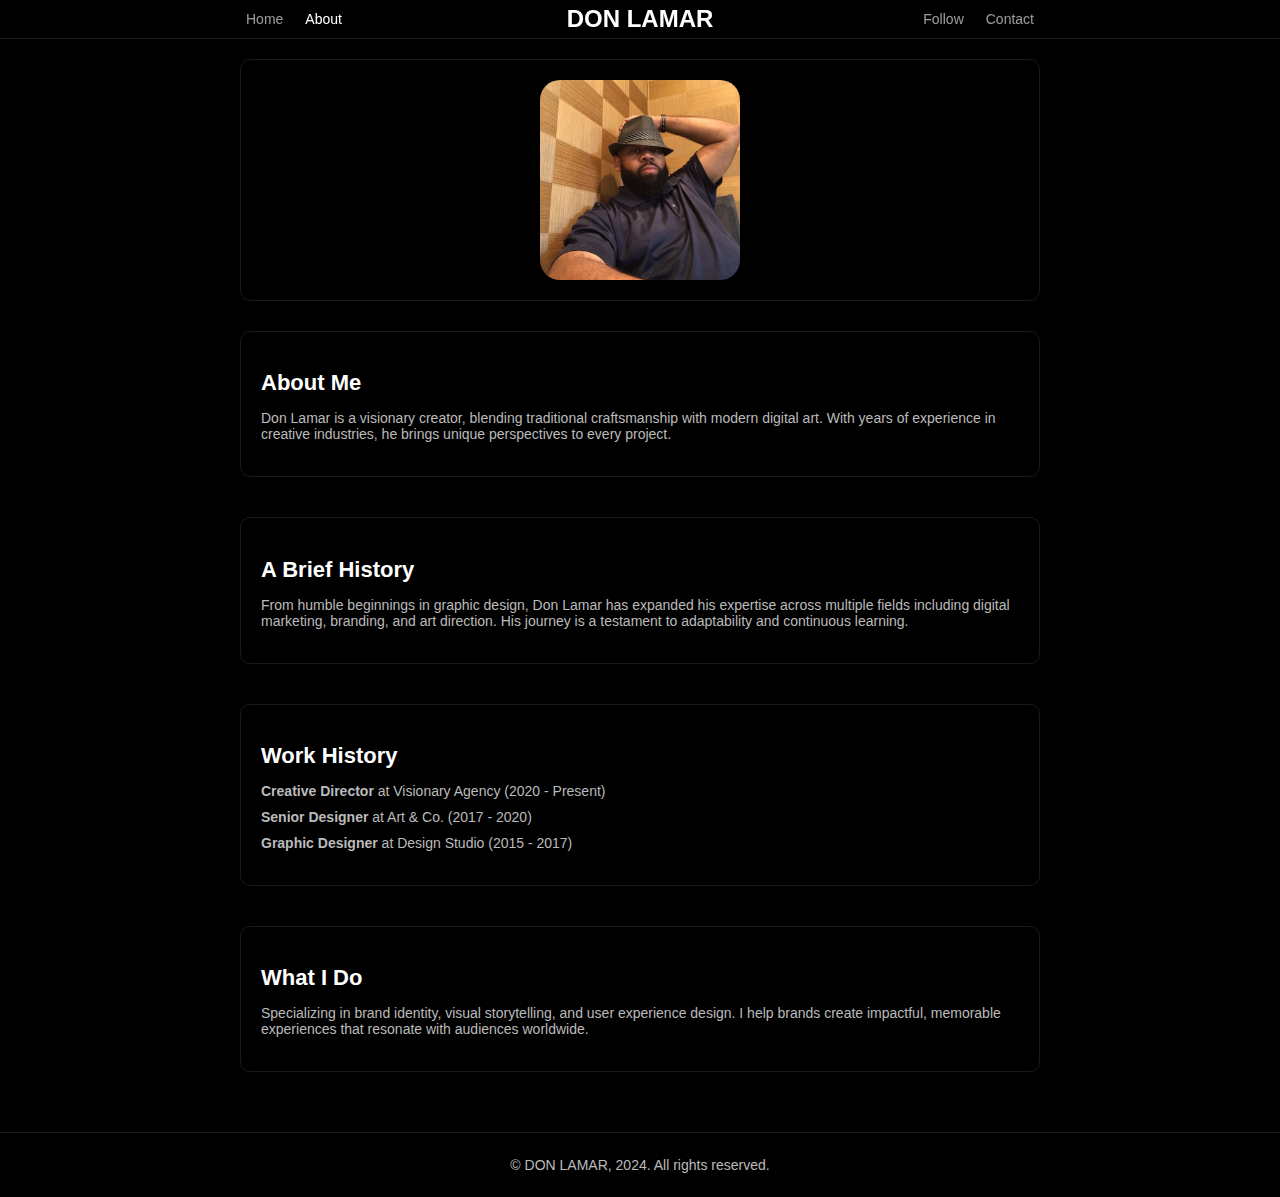
<file: pages/html/about.html>
<!DOCTYPE html>
<html lang="en">
<head>
  <meta charset="UTF-8">
  <meta name="viewport" content="width=device-width, initial-scale=1.0">
  <title>About - DON LAMAR</title>
  <link rel="stylesheet" href="../css/about.css">
</head>
<body>
  <div id="app">
    <!-- Navbar -->
    <header class="header">
      <nav class="nav">
        <div class="nav-buttons">
          <button class="nav-button" onclick="window.location.href='/index.html'">Home</button>
          <button class="nav-button active" onclick="window.location.href='about.html'">About</button>
        </div>
        <h1 class="title">DON LAMAR</h1>
        <div class="nav-buttons">
          <button class="nav-button" onclick="window.location.href='follow.html'">Follow</button>
          <button class="nav-button" onclick="window.location.href='contact.html'">Contact</button>
        </div>
      </nav>
    </header>

    <!-- Main Content -->
    <main class="main-content">
      <!-- Reactive Image -->
      <section class="image-section">
        <img src="../../assets/donlamar.jpg" alt="Don Lamar" class="reactive-image">
      </section>

      <!-- About Me Section -->
      <section class="about-section">
        <h2>About Me</h2>
        <p>Don Lamar is a visionary creator, blending traditional craftsmanship with modern digital art. With years of experience in creative industries, he brings unique perspectives to every project.</p>
      </section>

      <!-- A Brief History Section -->
      <section class="history-section">
        <h2>A Brief History</h2>
        <p>From humble beginnings in graphic design, Don Lamar has expanded his expertise across multiple fields including digital marketing, branding, and art direction. His journey is a testament to adaptability and continuous learning.</p>
      </section>

      <!-- Work History Section -->
      <section class="work-history-section">
        <h2>Work History</h2>
        <ul>
          <li><strong>Creative Director</strong> at Visionary Agency (2020 - Present)</li>
          <li><strong>Senior Designer</strong> at Art & Co. (2017 - 2020)</li>
          <li><strong>Graphic Designer</strong> at Design Studio (2015 - 2017)</li>
        </ul>
      </section>

      <!-- What I Do Section -->
      <section class="what-i-do-section">
        <h2>What I Do</h2>
        <p>Specializing in brand identity, visual storytelling, and user experience design. I help brands create impactful, memorable experiences that resonate with audiences worldwide.</p>
      </section>
    </main>

    <!-- Footer -->
    <footer class="footer">
      <p>&copy; DON LAMAR, 2024. All rights reserved.</p>
    </footer>
  </div>
</body>
</html>
</file>
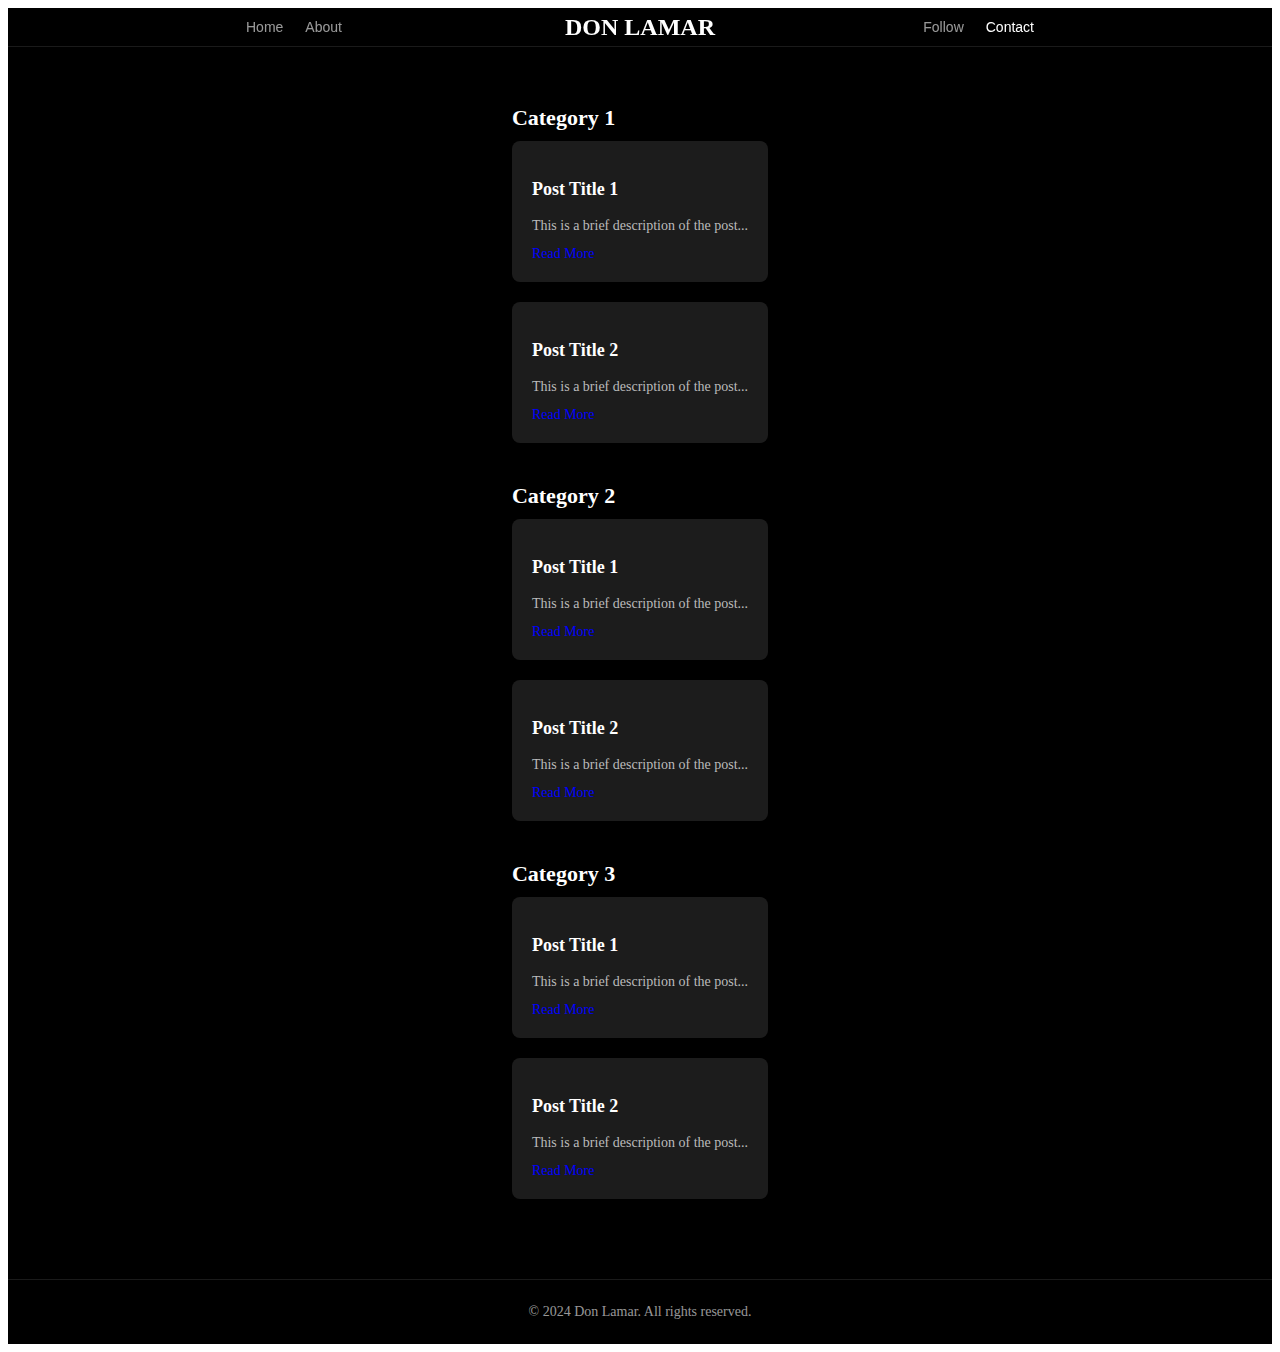
<file: pages/html/categories.html>
<!DOCTYPE html>
<html lang="en">
<head>
    <meta charset="UTF-8">
    <meta name="viewport" content="width=device-width, initial-scale=1.0">
    <title>Categories</title>
    <link rel="stylesheet" href="/pages/css/categories.css"> <!-- Link to your custom CSS -->
</head>
<body>
    <div class="categories-page-container">
        <!-- Header (can be reused from your main layout) -->
        <header class="header">
            <nav class="nav">
              <div class="nav-buttons">
                <button class="nav-button" onclick="window.location.href='/index.html'">Home</button>
                <button class="nav-button" onclick="window.location.href='about.html'">About</button>
              </div>
              <h1 class="title">DON LAMAR</h1>
              <div class="nav-buttons">
                <button class="nav-button" onclick="window.location.href='follow.html'">Follow</button>
                <button class="nav-button active" onclick="window.location.href='contact.html'">Contact</button>
              </div>
            </nav>
          </header>

        <div class="categories-content">
            <!-- Category 1 -->
            <section class="category-section">
                <h2 class="category-title">Category 1</h2>
                <div class="category-posts">
                    <div class="post-card">
                        <h3 class="post-title">Post Title 1</h3>
                        <p class="post-description">This is a brief description of the post...</p>
                        <a href="post1.html" class="read-more">Read More</a>
                    </div>
                    <div class="post-card">
                        <h3 class="post-title">Post Title 2</h3>
                        <p class="post-description">This is a brief description of the post...</p>
                        <a href="post2.html" class="read-more">Read More</a>
                    </div>
                    <!-- Add more posts here -->
                </div>
            </section>

            <!-- Category 2 -->
            <section class="category-section">
                <h2 class="category-title">Category 2</h2>
                <div class="category-posts">
                    <div class="post-card">
                        <h3 class="post-title">Post Title 1</h3>
                        <p class="post-description">This is a brief description of the post...</p>
                        <a href="post3.html" class="read-more">Read More</a>
                    </div>
                    <div class="post-card">
                        <h3 class="post-title">Post Title 2</h3>
                        <p class="post-description">This is a brief description of the post...</p>
                        <a href="post4.html" class="read-more">Read More</a>
                    </div>
                    <!-- Add more posts here -->
                </div>
            </section>

            <!-- Category 3 -->
            <section class="category-section">
                <h2 class="category-title">Category 3</h2>
                <div class="category-posts">
                    <div class="post-card">
                        <h3 class="post-title">Post Title 1</h3>
                        <p class="post-description">This is a brief description of the post...</p>
                        <a href="post5.html" class="read-more">Read More</a>
                    </div>
                    <div class="post-card">
                        <h3 class="post-title">Post Title 2</h3>
                        <p class="post-description">This is a brief description of the post...</p>
                        <a href="post6.html" class="read-more">Read More</a>
                    </div>
                    <!-- Add more posts here -->
                </div>
            </section>

            <!-- Add more categories as needed -->
        </div>

        <!-- Footer -->
        <footer class="footer">
            <p>&copy; 2024 Don Lamar. All rights reserved.</p>
        </footer>
    </div>
</body>
</html>
</file>
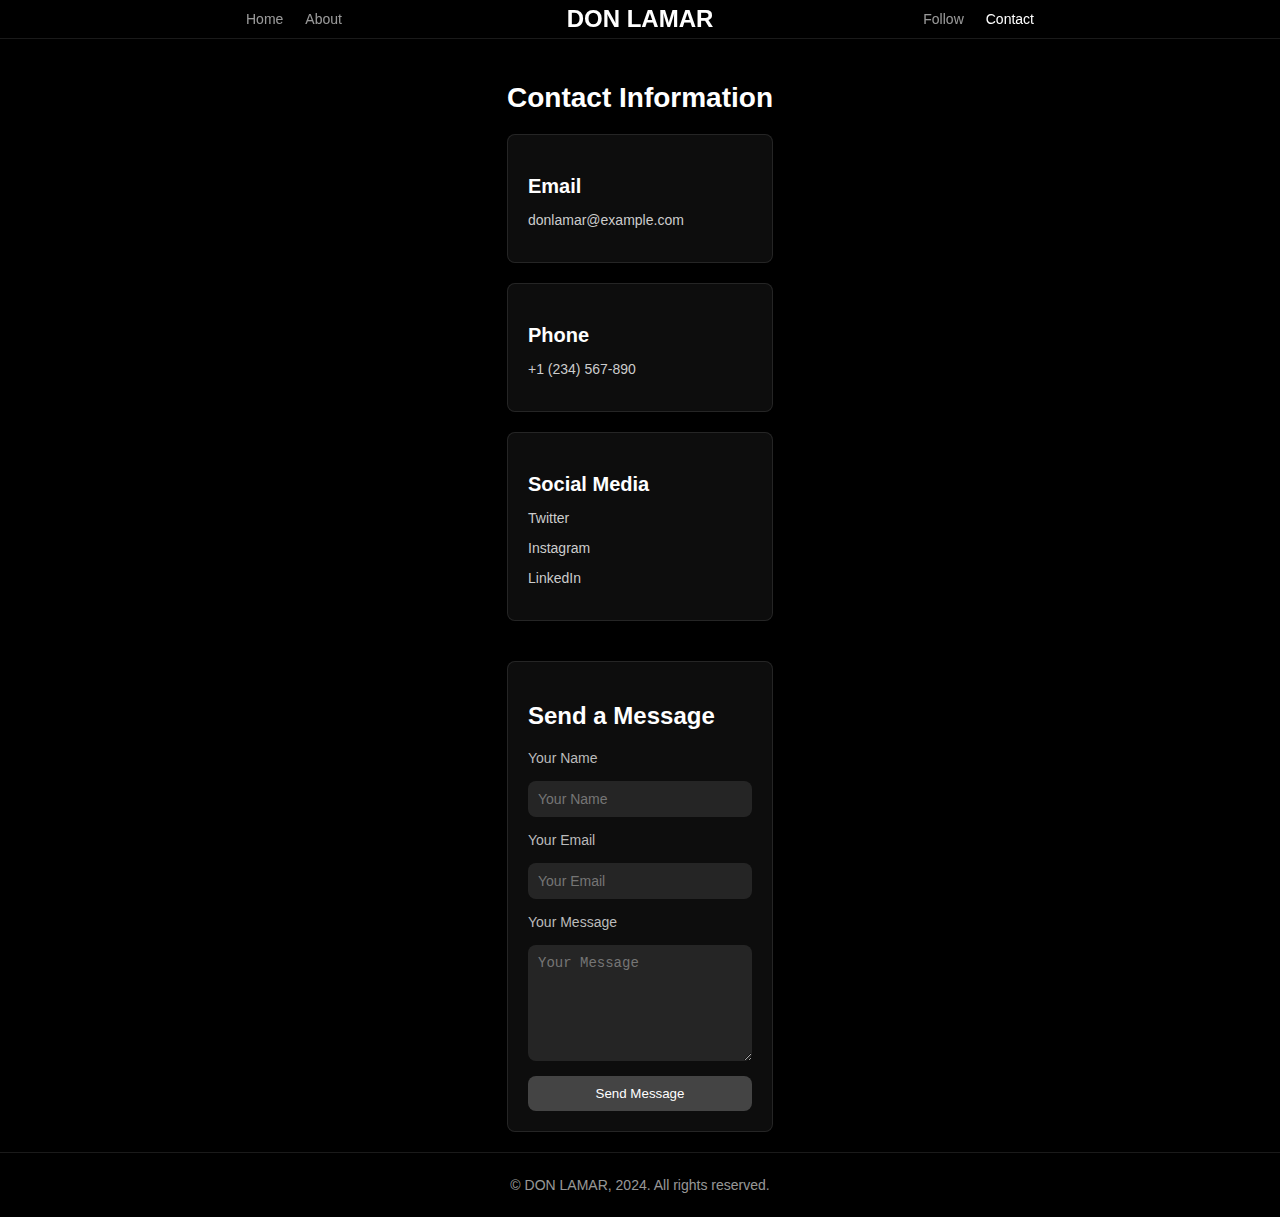
<file: pages/html/contact.html>
<!DOCTYPE html>
<html lang="en">
<head>
  <meta charset="UTF-8">
  <meta name="viewport" content="width=device-width, initial-scale=1.0">
  <title>Contact - DON LAMAR</title>
  <link rel="stylesheet" href="/pages/css/contact.css">
</head>
<body>
  <div id="app">
    <!-- Navbar -->
    <header class="header">
      <nav class="nav">
        <div class="nav-buttons">
          <button class="nav-button" onclick="window.location.href='/index.html'">Home</button>
          <button class="nav-button" onclick="window.location.href='about.html'">About</button>
        </div>
        <h1 class="title">DON LAMAR</h1>
        <div class="nav-buttons">
          <button class="nav-button" onclick="window.location.href='follow.html'">Follow</button>
          <button class="nav-button active" onclick="window.location.href='contact.html'">Contact</button>
        </div>
      </nav>
    </header>

    <!-- Main Content -->
    <main class="main-content">
      <h2>Contact Information</h2>
      <div class="contact-info">
        <div class="contact-item">
          <h3>Email</h3>
          <p><a href="mailto:donlamar@example.com">donlamar@example.com</a></p>
        </div>
        <div class="contact-item">
          <h3>Phone</h3>
          <p><a href="tel:+1234567890">+1 (234) 567-890</a></p>
        </div>
        <div class="contact-item">
          <h3>Social Media</h3>
          <p><a href="https://twitter.com/donlamar" target="_blank">Twitter</a></p>
          <p><a href="https://instagram.com/donlamar" target="_blank">Instagram</a></p>
          <p><a href="https://linkedin.com/in/donlamar" target="_blank">LinkedIn</a></p>
        </div>
      </div>

      <!-- Contact Form -->
      <section class="contact-form-section">
        <h2>Send a Message</h2>
        <form action="#" method="POST" class="contact-form">
          <label for="name">Your Name</label>
          <input type="text" id="name" name="name" placeholder="Your Name" required>

          <label for="email">Your Email</label>
          <input type="email" id="email" name="email" placeholder="Your Email" required>

          <label for="message">Your Message</label>
          <textarea id="message" name="message" placeholder="Your Message" rows="6" required></textarea>

          <button type="submit" class="submit-button">Send Message</button>
        </form>
      </section>
    </main>

    <!-- Footer -->
    <footer class="footer">
      <p>&copy; DON LAMAR, 2024. All rights reserved.</p>
    </footer>
  </div>
</body>
</html>
</file>
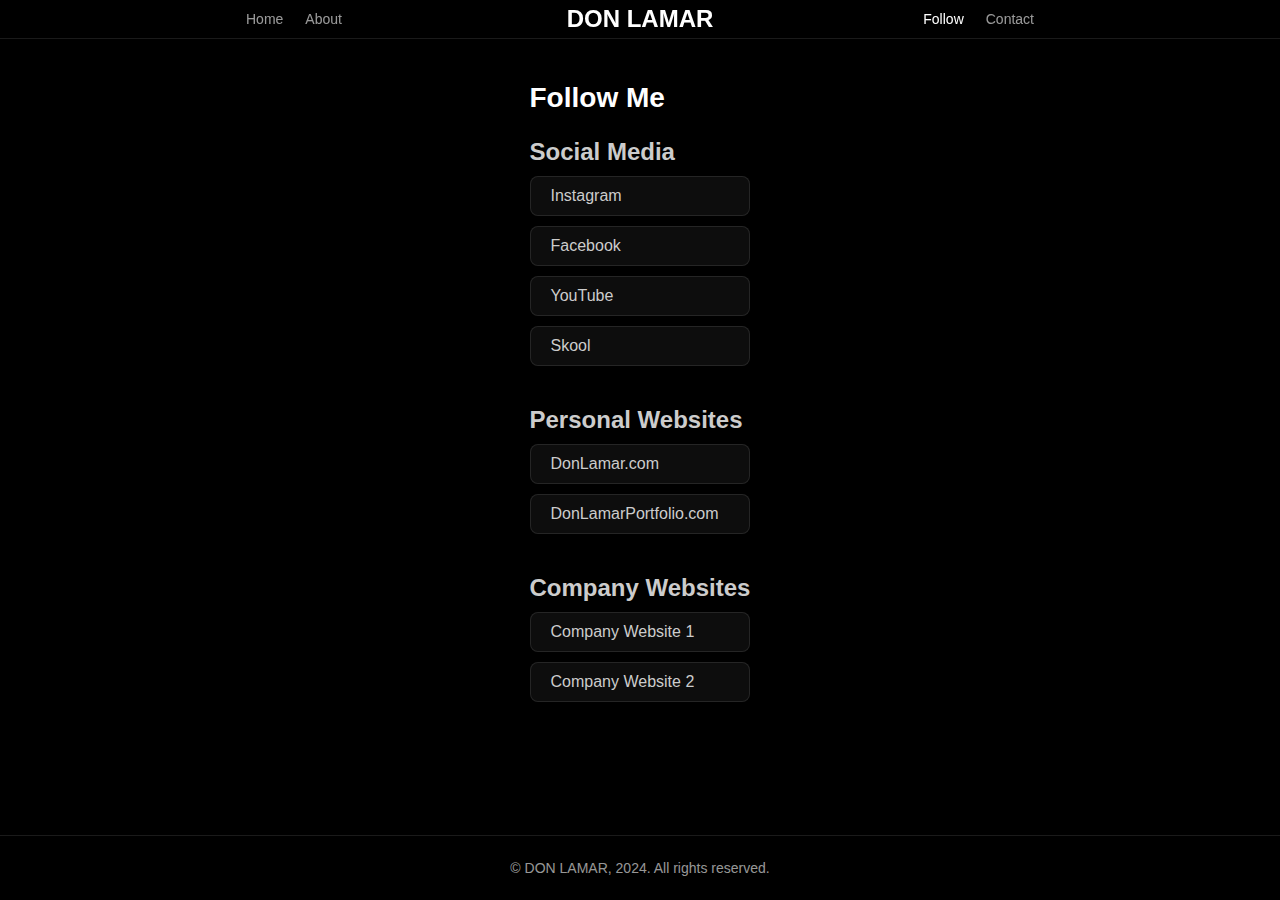
<file: pages/html/follow.html>
<!DOCTYPE html>
<html lang="en">
<head>
  <meta charset="UTF-8">
  <meta name="viewport" content="width=device-width, initial-scale=1.0">
  <title>Follow - DON LAMAR</title>
  <link rel="stylesheet" href="../css/follow.css">
</head>
<body>
  <div id="app">
    <!-- Navbar -->
    <header class="header">
      <nav class="nav">
        <div class="nav-buttons">
          <button class="nav-button" onclick="window.location.href='/index.html'">Home</button>
          <button class="nav-button" onclick="window.location.href='about.html'">About</button>
        </div>
        <h1 class="title">DON LAMAR</h1>
        <div class="nav-buttons">
          <button class="nav-button active" onclick="window.location.href='follow.html'">Follow</button>
          <button class="nav-button" onclick="window.location.href='contact.html'">Contact</button>
        </div>
      </nav>
    </header>

    <!-- Main Content -->
    <main class="main-content">
      <h2>Follow Me</h2>

      <!-- Social Media Links -->
      <section class="social-media">
        <h3>Social Media</h3>
        <div class="social-media-links">
          <div class="social-item">
            <a href="https://instagram.com/donlamar" target="_blank" class="social-link">Instagram</a>
          </div>
          <div class="social-item">
            <a href="https://facebook.com/donlamar" target="_blank" class="social-link">Facebook</a>
          </div>
          <div class="social-item">
            <a href="https://youtube.com/c/donlamar" target="_blank" class="social-link">YouTube</a>
          </div>
          <div class="social-item">
            <a href="https://skool.com/donlamar" target="_blank" class="social-link">Skool</a>
          </div>
        </div>
      </section>

      <!-- Personal Websites -->
      <section class="websites">
        <h3>Personal Websites</h3>
        <div class="website-links">
          <div class="website-item">
            <a href="https://donlamar.com" target="_blank" class="website-link">DonLamar.com</a>
          </div>
          <div class="website-item">
            <a href="https://donlamarportfolio.com" target="_blank" class="website-link">DonLamarPortfolio.com</a>
          </div>
        </div>
      </section>

      <!-- Company Websites -->
      <section class="websites">
        <h3>Company Websites</h3>
        <div class="website-links">
          <div class="website-item">
            <a href="https://companywebsite1.com" target="_blank" class="website-link">Company Website 1</a>
          </div>
          <div class="website-item">
            <a href="https://companywebsite2.com" target="_blank" class="website-link">Company Website 2</a>
          </div>
        </div>
      </section>
    </main>

    <!-- Footer -->
    <footer class="footer">
      <p>&copy; DON LAMAR, 2024. All rights reserved.</p>
    </footer>
  </div>
</body>
</html>
</file>
<file: pages/css/about.css>
/* General Styling */
body {
    margin: 0;
    font-family: Arial, sans-serif;
    background-color: #000;
    color: #fff;
    display: flex;
    flex-direction: column;
    min-height: 100vh;
  }
  
  #app {
    display: flex;
    flex-direction: column;
    flex: 1;
  }
  
  /* Header */
  .header {
    position: sticky;
    top: 0;
    z-index: 10;
    background: rgba(0, 0, 0, 0.8);
    backdrop-filter: blur(10px);
    border-bottom: 1px solid rgba(255, 255, 255, 0.1);
  }
  
  .nav {
    display: flex;
    justify-content: space-between;
    align-items: center;
    max-width: 800px;
    margin: 0 auto;
    padding: 10px 20px;
  }
  
  .title {
    font-size: 24px;
    font-weight: bold;
    position: absolute;
    left: 50%;
    transform: translateX(-50%);
  }
  
  .nav-buttons {
    display: flex;
    gap: 10px;
  }
  
  .nav-button {
    background: none;
    border: none;
    color: rgba(255, 255, 255, 0.6);
    font-size: 14px;
    cursor: pointer;
    transition: color 0.2s;
  }
  
  .nav-button:hover,
  .nav-button.active {
    color: #fff;
  }
  
  /* Main Content */
  .main-content {
    max-width: 800px;
    margin: 20px auto;
    padding: 0 20px;
    flex: 1;
  }
  
  /* Reactive Image */
  .image-section {
    display: flex;
    justify-content: center;
    margin-bottom: 30px;
  }
  
  .reactive-image {
    width: 200px;
    height: 200px;
    border-radius: 20px;
    object-fit: cover;
    transition: transform 0.3s, box-shadow 0.3s;
  }
  
  .reactive-image:hover {
    transform: scale(1.05);
    box-shadow: 0 8px 16px rgba(255, 255, 255, 0.1);
  }
  
  /* Section Styling */
  section {
    margin-bottom: 40px;
    padding: 20px;
    border: 1px solid rgba(255, 255, 255, 0.1);
    border-radius: 10px;
    transition: background-color 0.3s, transform 0.3s;
  }
  
  section:hover {
    background-color: rgba(255, 255, 255, 0.05);
    transform: translateY(-5px);
  }
  
  h2 {
    font-size: 22px;
    margin-bottom: 10px;
  }
  
  p, ul {
    font-size: 14px;
    color: #bbb;
  }
  
  ul {
    list-style-type: none;
    padding: 0;
  }
  
  li {
    margin-bottom: 10px;
  }
  
  /* Footer */
  .footer {
    text-align: center;
    padding: 10px 0;
    border-top: 1px solid rgba(255, 255, 255, 0.1);
    font-size: 14px;
    color: rgba(255, 255, 255, 0.6);
    flex-shrink: 0;
  }
</file>
<file: pages/css/categories.css>
/* Categories Page Layout */
.categories-page-container {
    display: flex;
    flex-direction: column;
    min-height: 100vh;
    background-color: #000;
    color: #fff;
}

/* Header */
.header {
    position: sticky;
    top: 0;
    z-index: 10;
    background: rgba(0, 0, 0, 0.8);
    backdrop-filter: blur(10px);
    border-bottom: 1px solid rgba(255, 255, 255, 0.1);
}

.nav {
    display: flex;
    justify-content: space-between;
    align-items: center;
    max-width: 800px;
    margin: 0 auto;
    padding: 10px 20px;
}

.title {
    font-size: 24px;
    font-weight: bold;
    position: absolute;
    left: 50%;
    transform: translateX(-50%);
}

/* Navigation Buttons */
.nav-buttons {
    display: flex;
    gap: 10px;
}

.nav-button {
    background: none;
    border: none;
    color: rgba(255, 255, 255, 0.6);
    font-size: 14px;
    cursor: pointer;
    transition: color 0.2s;
}

.nav-button:hover,
.nav-button.active {
    color: #fff;
}

.title {
    font-size: 24px;
    font-weight: bold;
}

/* Categories Content */
.categories-content {
    margin: 20px auto;
    max-width: 1000px;
    padding: 20px;
}

.category-section {
    margin-bottom: 40px;
}

.category-title {
    font-size: 22px;
    font-weight: bold;
    margin-bottom: 10px;
    color: #fff;
}

.category-posts {
    display: grid;
    grid-template-columns: repeat(auto-fill, minmax(250px, 1fr));
    gap: 20px;
}

.post-card {
    background-color: #1c1c1c;
    padding: 20px;
    border-radius: 8px;
    box-shadow: 0 2px 10px rgba(0, 0, 0, 0.1);
}

.post-title {
    font-size: 18px;
    font-weight: bold;
    color: #fff;
}

.post-description {
    font-size: 14px;
    color: #bbb;
    margin: 10px 0;
}

.read-more {
    font-size: 14px;
    color: #00f;
    text-decoration: none;
}

.read-more:hover {
    color: #fff;
}

/* Footer */
.footer {
    text-align: center;
    padding: 10px 0;
    border-top: 1px solid rgba(255, 255, 255, 0.1);
    font-size: 14px;
    color: rgba(255, 255, 255, 0.6);
}
</file>
<file: pages/css/contact.css>
/* General Styling */
body {
    margin: 0;
    font-family: Arial, sans-serif;
    background-color: #000;
    color: #fff;
    display: flex;
    flex-direction: column;
    min-height: 100vh;
  }
  
  #app {
    display: flex;
    flex-direction: column;
    flex: 1;
  }
  
  /* Header */
  .header {
    position: sticky;
    top: 0;
    z-index: 10;
    background: rgba(0, 0, 0, 0.8);
    backdrop-filter: blur(10px);
    border-bottom: 1px solid rgba(255, 255, 255, 0.1);
  }
  
  .nav {
    display: flex;
    justify-content: space-between;
    align-items: center;
    max-width: 800px;
    margin: 0 auto;
    padding: 10px 20px;
  }
  
  .title {
    font-size: 24px;
    font-weight: bold;
    position: absolute;
    left: 50%;
    transform: translateX(-50%);
  }
  
  .nav-buttons {
    display: flex;
    gap: 10px;
  }
  
  .nav-button {
    background: none;
    border: none;
    color: rgba(255, 255, 255, 0.6);
    font-size: 14px;
    cursor: pointer;
    transition: color 0.2s;
  }
  
  .nav-button:hover,
  .nav-button.active {
    color: #fff;
  }
  
  /* Main Content */
  .main-content {
    max-width: 800px;
    margin: 20px auto;
    padding: 0 20px;
    flex: 1;
  }
  
  h2 {
    font-size: 28px;
    margin-bottom: 20px;
  }
  
  .contact-info {
    display: flex;
    flex-direction: column;
    gap: 20px;
    margin-bottom: 40px;
  }
  
  .contact-item {
    padding: 20px;
    background-color: rgba(255, 255, 255, 0.05);
    border-radius: 8px;
    border: 1px solid rgba(255, 255, 255, 0.1);
  }
  
  .contact-item h3 {
    font-size: 20px;
    margin-bottom: 10px;
  }
  
  .contact-item p {
    font-size: 14px;
    color: #bbb;
  }
  
  .contact-item a {
    color: #ccc;
    text-decoration: none;
  }
  
  .contact-item a:hover {
    color: #fff;
  }
  
  /* Contact Form */
  .contact-form-section {
    padding: 20px;
    background-color: rgba(255, 255, 255, 0.05);
    border-radius: 8px;
    border: 1px solid rgba(255, 255, 255, 0.1);
  }
  
  .contact-form-section h2 {
    font-size: 24px;
    margin-bottom: 20px;
  }
  
  .contact-form {
    display: flex;
    flex-direction: column;
    gap: 15px;
  }
  
  .contact-form label {
    font-size: 14px;
    color: #bbb;
  }
  
  .contact-form input, .contact-form textarea {
    padding: 10px;
    background-color: rgba(255, 255, 255, 0.1);
    border: none;
    border-radius: 8px;
    color: #fff;
    font-size: 14px;
  }
  
  .contact-form textarea {
    resize: vertical;
  }
  
  .contact-form button {
    padding: 10px 20px;
    background-color: #444;
    color: #fff;
    border: none;
    border-radius: 8px;
    cursor: pointer;
    transition: background-color 0.2s;
  }
  
  .contact-form button:hover {
    background-color: #555;
  }
  
  /* Footer */
  .footer {
    text-align: center;
    padding: 10px 0;
    border-top: 1px solid rgba(255, 255, 255, 0.1);
    font-size: 14px;
    color: rgba(255, 255, 255, 0.6);
    flex-shrink: 0;
  }
</file>
<file: pages/css/follow.css>
/* General Styling */
body {
    margin: 0;
    font-family: Arial, sans-serif;
    background-color: #000;
    color: #fff;
    display: flex;
    flex-direction: column;
    min-height: 100vh;
  }
  
  #app {
    display: flex;
    flex-direction: column;
    flex: 1;
  }
  
  /* Header */
  .header {
    position: sticky;
    top: 0;
    z-index: 10;
    background: rgba(0, 0, 0, 0.8);
    backdrop-filter: blur(10px);
    border-bottom: 1px solid rgba(255, 255, 255, 0.1);
  }
  
  .nav {
    display: flex;
    justify-content: space-between;
    align-items: center;
    max-width: 800px;
    margin: 0 auto;
    padding: 10px 20px;
  }
  
  .title {
    font-size: 24px;
    font-weight: bold;
    position: absolute;
    left: 50%;
    transform: translateX(-50%);
  }
  
  .nav-buttons {
    display: flex;
    gap: 10px;
  }
  
  .nav-button {
    background: none;
    border: none;
    color: rgba(255, 255, 255, 0.6);
    font-size: 14px;
    cursor: pointer;
    transition: color 0.2s;
  }
  
  .nav-button:hover,
  .nav-button.active {
    color: #fff;
  }
  
  /* Main Content */
  .main-content {
    max-width: 800px;
    margin: 20px auto;
    padding: 0 20px;
    flex: 1;
  }
  
  h2 {
    font-size: 28px;
    margin-bottom: 20px;
  }
  
  h3 {
    font-size: 24px;
    margin-bottom: 10px;
    color: #ccc;
  }
  
  /* Social Media Section */
  .social-media {
    margin-bottom: 40px;
  }
  
  .social-media-links {
    display: flex;
    flex-direction: column;
    gap: 10px;
  }
  
  .social-item {
    padding: 10px 20px;
    background-color: rgba(255, 255, 255, 0.05);
    border-radius: 8px;
    border: 1px solid rgba(255, 255, 255, 0.1);
  }
  
  .social-link {
    color: #ccc;
    text-decoration: none;
    font-size: 16px;
  }
  
  .social-link:hover {
    color: #fff;
  }
  
  /* Websites Section */
  .websites {
    margin-bottom: 40px;
  }
  
  .website-links {
    display: flex;
    flex-direction: column;
    gap: 10px;
  }
  
  .website-item {
    padding: 10px 20px;
    background-color: rgba(255, 255, 255, 0.05);
    border-radius: 8px;
    border: 1px solid rgba(255, 255, 255, 0.1);
  }
  
  .website-link {
    color: #ccc;
    text-decoration: none;
    font-size: 16px;
  }
  
  .website-link:hover {
    color: #fff;
  }
  
  /* Footer */
  .footer {
    text-align: center;
    padding: 10px 0;
    border-top: 1px solid rgba(255, 255, 255, 0.1);
    font-size: 14px;
    color: rgba(255, 255, 255, 0.6);
    flex-shrink: 0;
  }
</file>
